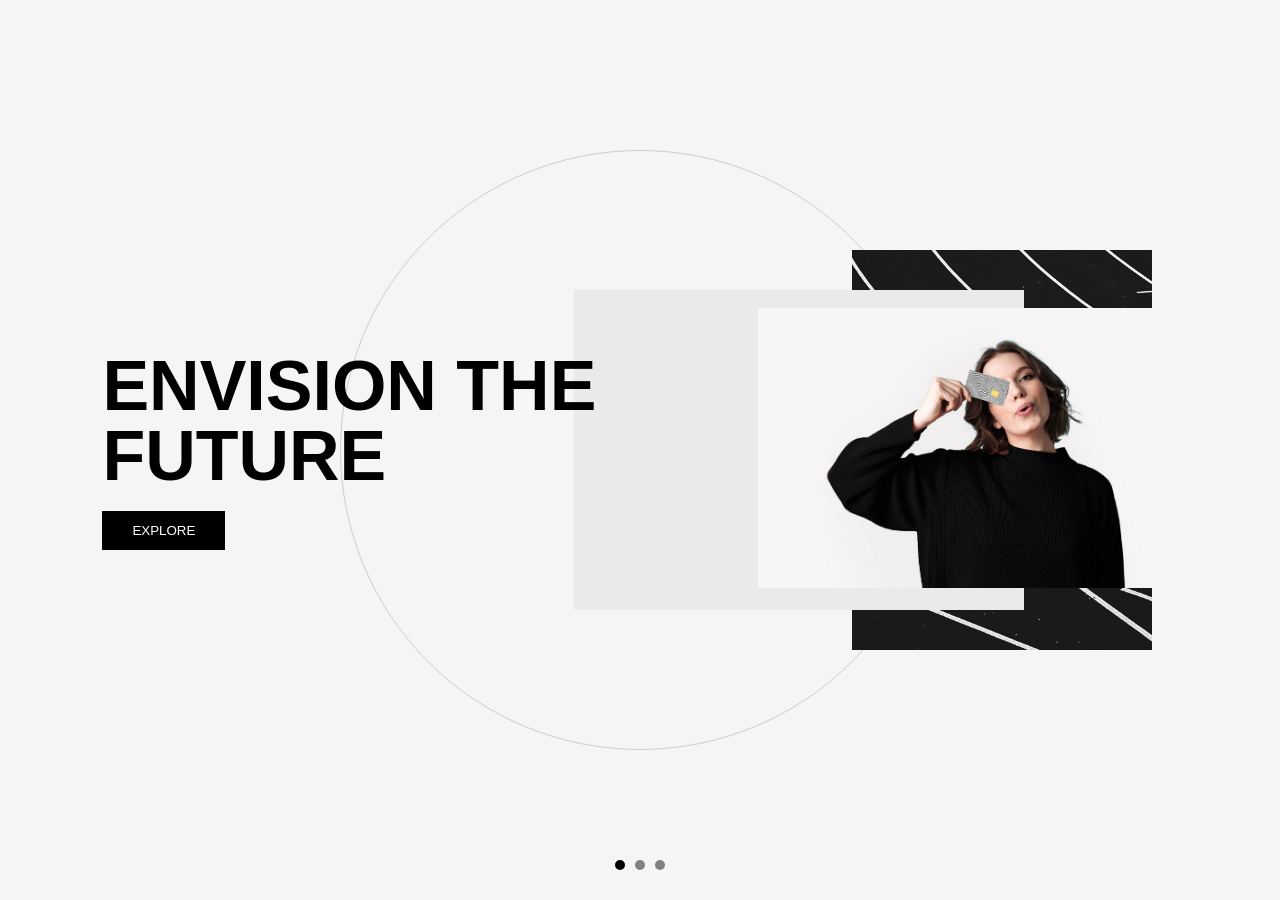
<file: freshes.html>
<!DOCTYPE html>
<html lang="en">
<head>
<meta charset="UTF-8">
<meta name="viewport" content="width=device-width, initial-scale=1.0">
<title>Pro Hero System</title>

<style>

/* ================= RESET ================= */
* {
  margin: 0;
  padding: 0;
  box-sizing: border-box;
}

body {
  background: #f5f5f5;
  font-family: Arial, sans-serif;
}

/* ================= HERO ================= */
.hero {
  position: relative;
  height: 100vh;
  overflow: hidden;
  padding: 0 8%;
  display: flex;
  align-items: center;
  justify-content: space-between;
}

/* ================= TEXT ================= */
.text {
  max-width: 500px;
  z-index: 5;
}

.text h1 {
  font-size: 70px;
  font-weight: 900;
  line-height: 1;

  /* initial state for animation */
  transform: translateX(-80px);
  opacity: 0;
}

.text button {
  margin-top: 20px;
  padding: 12px 30px;
  background: black;
  color: white;
  border: none;
  cursor: pointer;

  transform: translateY(40px);
  opacity: 0;
}

/* ================= IMAGE ================= */
.image {
  position: relative;
  z-index: 4;
}

.image img {
  width: 420px;

  transform: scale(0.8);
  opacity: 0;
}

/* ================= GREY BOX ================= */
.grey-box {
  position: absolute;
  right: 20%;
  width: 450px;
  height: 320px;
  background: #eaeaea;
  z-index: 2;
}

/* ================= DARK BLOCK ================= */
.dark-block {
  position: absolute;
  right: 10%;
  width: 300px;
  height: 400px;
  background-size: cover;
  background-position: center;
  z-index: 1;

  opacity: 0;
}

/* ================= CIRCLE ================= */
.circle {
  position: absolute;
  width: 600px;
  height: 600px;
  border: 1px solid #ccc;
  border-radius: 50%;
  left: 50%;
  transform: translateX(-50%);
  z-index: 0;
}

/* ================= DOTS ================= */
.dots {
  position: absolute;
  bottom: 30px;
  left: 50%;
  transform: translateX(-50%);
  display: flex;
  gap: 10px;
}

.dot {
  width: 10px;
  height: 10px;
  background: gray;
  border-radius: 50%;
  cursor: pointer;
}

.dot.active {
  background: black;
}

/* ================= ACTIVE ANIMATIONS ================= */

.active h1 {
  transform: translateX(0);
  opacity: 1;
  transition: all 0.8s ease;
}

.active button {
  transform: translateY(0);
  opacity: 1;
  transition: all 0.8s ease 0.2s;
}

.active img {
  transform: scale(1);
  opacity: 1;
  transition: all 0.8s ease 0.3s;
}

.active .dark-block {
  opacity: 1;
  transition: opacity 1s ease;
}

</style>
</head>

<body>

<section class="hero" id="hero">

  <!-- TEXT -->
  <div class="text" id="text">
    <h1></h1>
    <button></button>
  </div>

  <!-- IMAGE -->
  <div class="image">
    <img id="hero-img" src="03.jpg" alt="">
  </div>

  <!-- FIXED LAYERS -->
  <div class="grey-box"></div>
  <div class="dark-block" id="dark"></div>
  <div class="circle"></div>

  <!-- DOTS -->
  <div class="dots" id="dots"></div>

</section>

<script>

/* ================= DATA (THIS IS THE SECRET) ================= */
const slides = [
  {
    title: "ENVISION THE FUTURE",
    button: "EXPLORE",
    image: "03.jpg",
    bg: "h1-slider1-img-2.jpg"
  },
  {
    title: "CREATIVITY ABOVE ALL",
    button: "DISCOVER",
    image: "02.jpg",
    bg: "h1-slider1-img-2.jpg"
  },
  {
    title: "DESIGN YOUR WORLD",
    button: "START NOW",
    image: "01.jpg",
    bg: "h1-slider1-img-2.jpg"
  }
];

/* ================= SELECT ELEMENTS ================= */
const title = document.querySelector("h1");
const button = document.querySelector("button");
const img = document.getElementById("hero-img");
const dark = document.getElementById("dark");
const hero = document.getElementById("hero");
const dotsContainer = document.getElementById("dots");

let current = 0;

/* ================= CREATE DOTS ================= */
slides.forEach((_, i) => {
  const dot = document.createElement("div");
  dot.classList.add("dot");

  dot.addEventListener("click", () => {
    showSlide(i);
  });

  dotsContainer.appendChild(dot);
});

const dots = document.querySelectorAll(".dot");

/* ================= SHOW SLIDE ================= */
function showSlide(index) {

  // remove animation
  hero.classList.remove("active");

  setTimeout(() => {

    current = index;

    // CHANGE CONTENT ONLY
    title.textContent = slides[current].title;
    button.textContent = slides[current].button;
    img.src = slides[current].image;
    dark.style.backgroundImage = `url(${slides[current].bg})`;

    // update dots
    dots.forEach(d => d.classList.remove("active"));
    dots[current].classList.add("active");

    // re-trigger animation
    hero.classList.add("active");

  }, 200);
}

/* ================= AUTO PLAY ================= */
setInterval(() => {
  let next = (current + 1) % slides.length;
  showSlide(next);
}, 4000);

/* ================= INITIAL LOAD ================= */
showSlide(0);

</script>

</body>
</html>
</file>
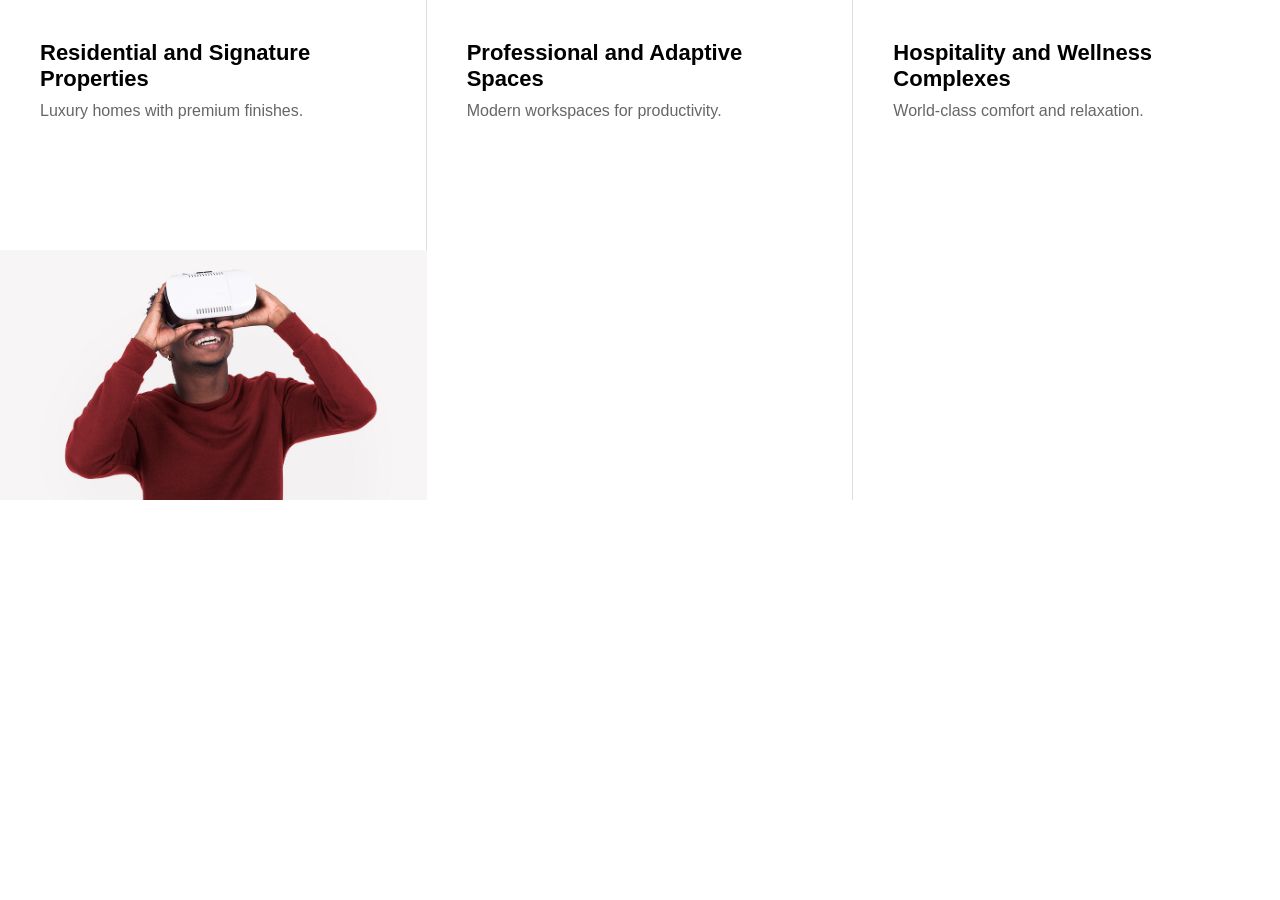
<file: hover.html>
<!DOCTYPE html>
<html lang="en">
<head>
  <meta charset="UTF-8">
  <title>Hover Moving Image Effect</title>
  <link rel="stylesheet" href="hover.css">
</head>
<body>

<section class="wrapper">

  <!-- Moving Image -->
  <div class="image-container">
    <img id="movingImage" src="01.jpg" alt="">
  </div>

  <!-- Columns -->
  <div class="columns">
    <div class="col" data-img="01.jpg">
      <h2>Residential and Signature Properties</h2>
      <p>Luxury homes with premium finishes.</p>
    </div>

    <div class="col" data-img="02.jpg">
      <h2>Professional and Adaptive Spaces</h2>
      <p>Modern workspaces for productivity.</p>
    </div>

    <div class="col" data-img="03.jpg">
      <h2>Hospitality and Wellness Complexes</h2>
      <p>World-class comfort and relaxation.</p>
    </div>
  </div>

</section>

<script src="hover.js"></script>
</body>
</html>
</file>
<file: hover.css>
* {
  margin: 0;
  padding: 0;
  box-sizing: border-box;
}

body {
  font-family: sans-serif;
}

.wrapper {
  position: relative;
  width: 100%;
  height: 500px;
  overflow: hidden;
}

/* GRID LAYOUT */
.columns {
  display: grid;
  grid-template-columns: repeat(3, 1fr);
  height: 100%;
}

/* COLUMN STYLE */
.col {
  padding: 40px;
  border-right: 1px solid #ddd;
  cursor: pointer;
}

.col:last-child {
  border-right: none;
}

.col h2 {
  font-size: 22px;
  margin-bottom: 10px;
}

.col p {
  color: #666;
}

/* MOVING IMAGE */
.image-container {
  position: absolute;
  bottom: 0;
  left: 0;
  width: 33.333%;
  height: 250px;
  transition: transform 0.5s ease;
}

.image-container img {
  width: 100%;
  height: 100%;
  object-fit: cover;
}
</file>
